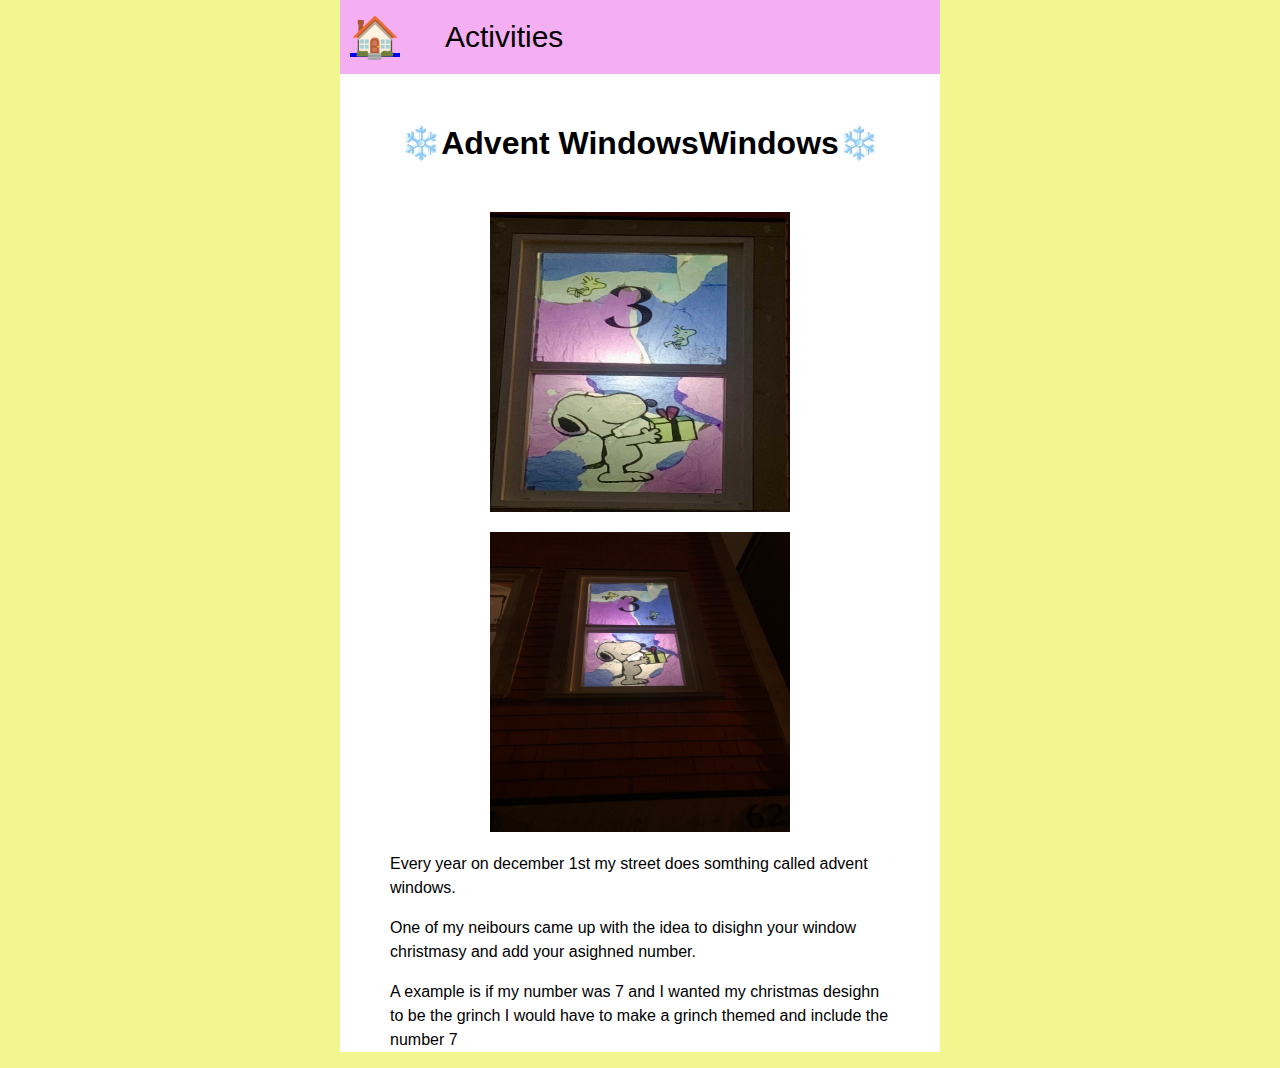
<file: advent.html>
<!DOCTYPE html>
<html lang="en">

<head>
  <meta name="viewport" content="width=device-width, initial-scale=1.0" />
  <link rel="preconnect" href="https://fonts.googleapis.com">
  <link rel="preconnect" href="https://fonts.gstatic.com" crossorigin>
  <link href="https://fonts.googleapis.com/css2?family=Oswald:wght@200..700&display=swap" rel="stylesheet">

  <script src="index.js" defer></script>
  <link rel="stylesheet" href="styles.css">
</head>

<body>
  <div id="content">
    <div class="nav">
      <nav class=bg>
        <a href="./index.html">🏠</a>
      </nav>
      <label for="menu-btn" class="menu-icon"><span class="navicon">Activities</span></label>
      <input type="checkbox" id="menu-btn" class="menu-btn" aria-controls="navigation-menu" aria-label="Toggle navigation menu"/>

      <nav class="menu"><ul></ul></nav>
    </div>

    <div class="gutters">
      <h1>❄️Advent WindowsWindows❄️</h1>

      <img src="assets/advent-01.jpg">
      <img src="assets/advent-02.jpg">
      <p>Every year on december 1st my street does somthing called advent windows.</p>

      <p>One of my neibours came up with the idea to disighn your window christmasy and add your asighned number.</p>

      <p>A example is if my number was 7 and I wanted my christmas desighn to be the grinch I would have to make a grinch themed and include the number 7 </p>
    </div>
  </div>
</body>

</html>
</file>
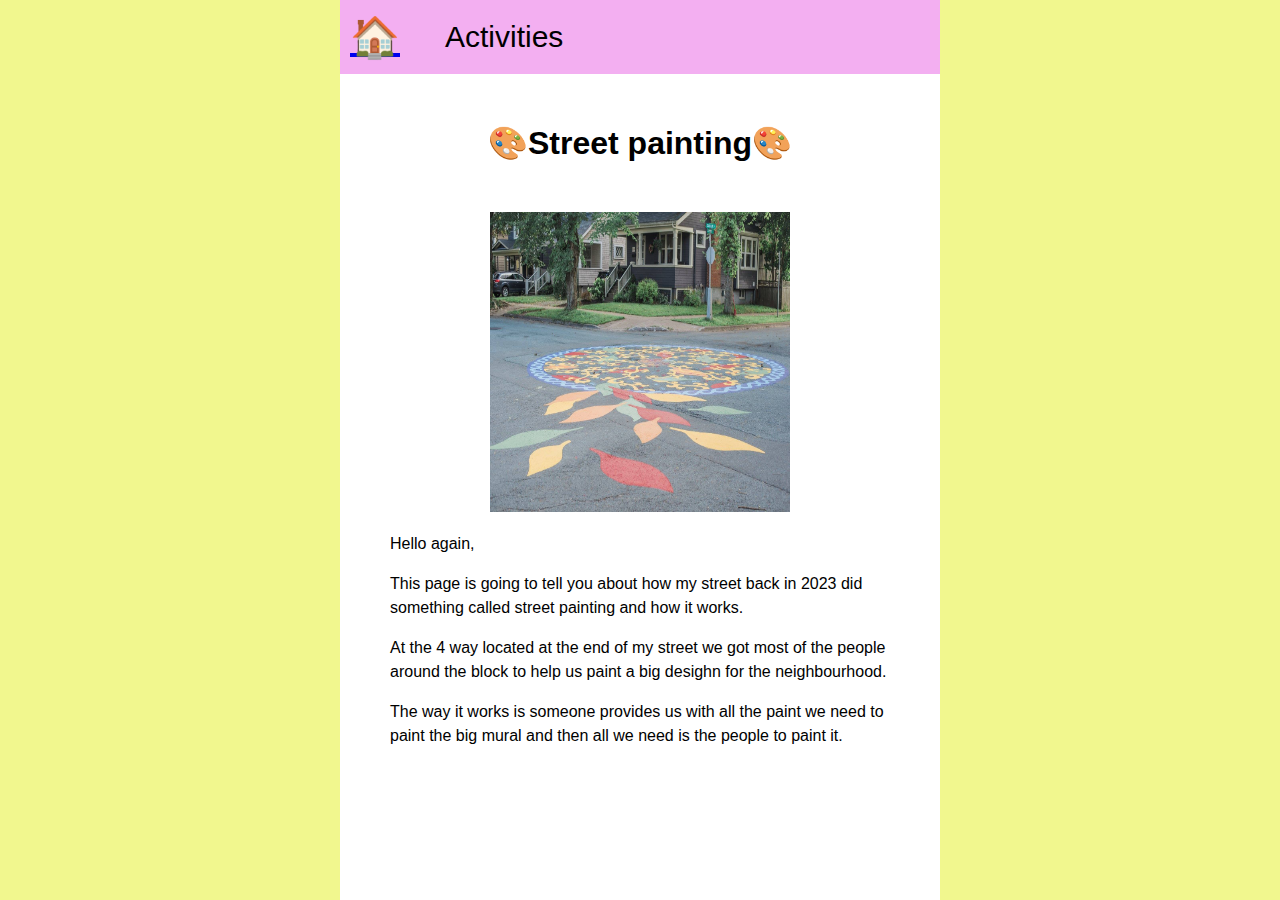
<file: painting.html>
<!DOCTYPE html>
<html lang="en">

<head>
  <meta name="viewport" content="width=device-width, initial-scale=1.0" />
  <link rel="preconnect" href="https://fonts.googleapis.com">
  <link rel="preconnect" href="https://fonts.gstatic.com" crossorigin>
  <link href="https://fonts.googleapis.com/css2?family=Oswald:wght@200..700&display=swap" rel="stylesheet">

  <script src="index.js" defer></script>
  <link rel="stylesheet" href="styles.css">
</head>

<body>
  <div id="content">
    <div class="nav">
      <nav class=bg>
        <a href="./index.html">🏠</a>
      </nav>
      <label for="menu-btn" class="menu-icon"><span class="navicon">Activities</span></label>
      <input type="checkbox" id="menu-btn" class="menu-btn" aria-controls="navigation-menu" aria-label="Toggle navigation menu"/>

      <nav class="menu"><ul></ul></nav>
    </div>


    <div class="gutters">
      <h1>🎨Street painting🎨</h1>

      <img src="assets/painting-01.jpg">
      <p>
        Hello again,<br>
        <p>This page is going to tell you about how my street back in 2023 did something called street painting and how it works.</p>

        <p>At the 4 way located at the end of my street we got most of the people around the block to help us paint a big desighn for the neighbourhood.</p>

        <p>The way it works is someone provides us with all the paint we need to paint the big mural and then all we need is the people to paint it.</p>

      </p>
    </div>
  </div>
</body>

</html>
</file>
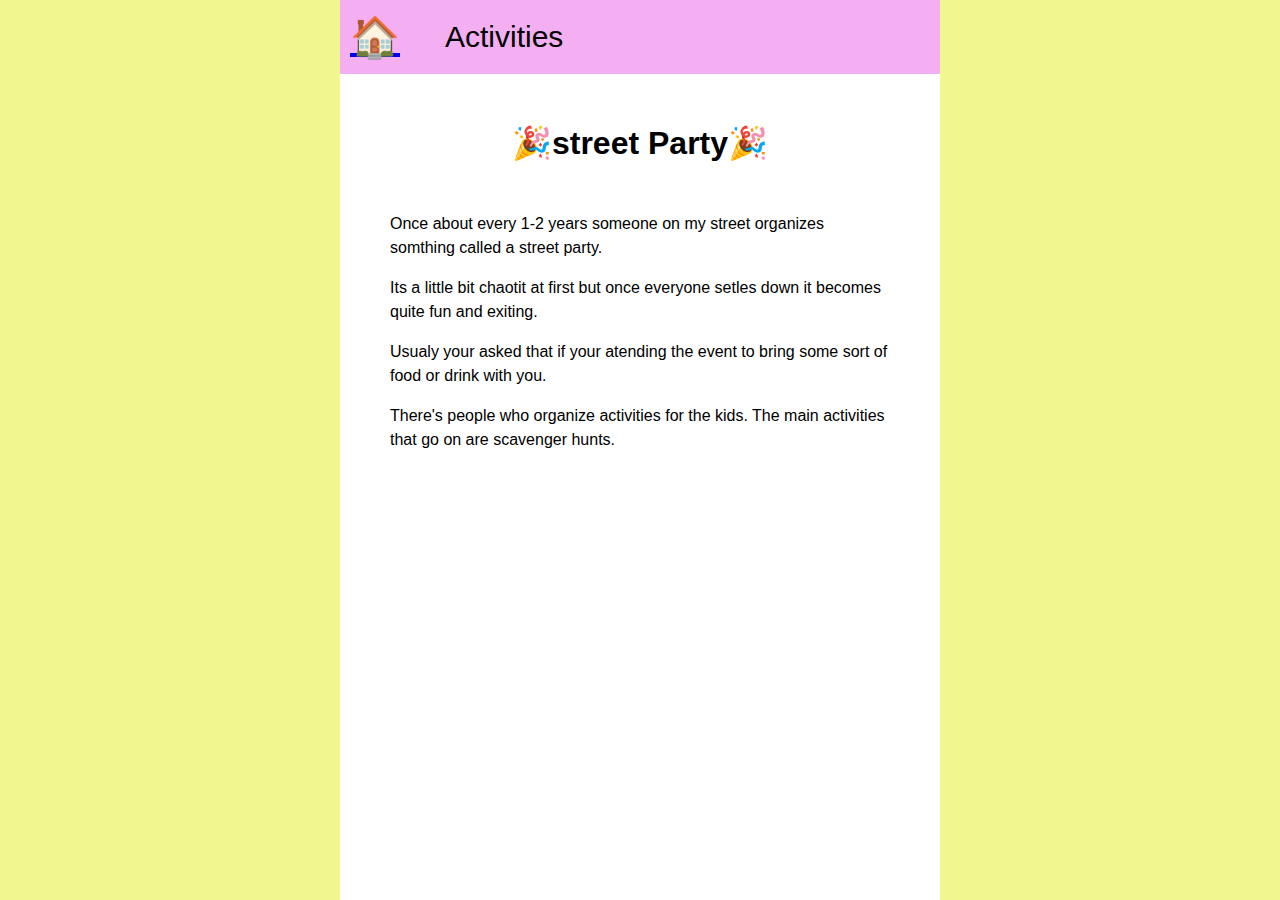
<file: party.html>
<!DOCTYPE html>
<html lang="en">

<head>
  <meta name="viewport" content="width=device-width, initial-scale=1.0" />
  <link rel="preconnect" href="https://fonts.googleapis.com">
  <link rel="preconnect" href="https://fonts.gstatic.com" crossorigin>
  <link href="https://fonts.googleapis.com/css2?family=Oswald:wght@200..700&display=swap" rel="stylesheet">

  <script src="index.js" defer></script>
  <link rel="stylesheet" href="styles.css">
</head>

<body>
  <div id="content">
    <div class="nav">
      <nav class=bg>
        <a href="./index.html">🏠</a>
      </nav>
      <label for="menu-btn" class="menu-icon"><span class="navicon">Activities</span></label>
      <input type="checkbox" id="menu-btn" class="menu-btn" aria-controls="navigation-menu" aria-label="Toggle navigation menu"/>

      <nav class="menu"><ul></ul></nav>
    </div>

    <div class="gutters">
      <h1>🎉street Party🎉</h1>

      <p>
        <p>Once about every 1-2 years someone on my street organizes somthing called a street party.</p>

        <p>Its a little bit chaotit at first but once everyone setles down it becomes quite fun and exiting.</p>

        <p>Usualy your asked that if your atending the event to bring some sort of food or drink with you.</p>

        <p>There's people who organize activities for the kids. The main activities that go on are scavenger hunts.</p>
      </p>
    </div>
  </div>
</body>
</html>
</file>
<file: styles.css>
body {
  margin-top: 40px;
  max-width: 600px;
  margin: 0 auto;
  color: rgb(246, 181, 248);
  font-family: "Jost", sans-serif;
  background: #f1f78e;
}

@media only screen and (max-width: 600px) {
  body {
    max-width: 100%;
  }
}

p {
  line-height: 150%;
}

#content {
  min-height: 100vh;
  background: white;
  color: rgb(0, 0, 0);
}

h1 {
  text-align: center;
  margin: 50px 0;
}

img {
  height: 300px;
  width: 300px;
  display: block;
  margin: 20px auto;
}

.nav {
  display: flex;
  gap: 25px;
  -ms-scroll-limit-x-max: center;
  background: #f3aff1;
  color: black;
  align-items: center;
  padding: 10px;
  text-transform: capitalize;
}

nav.bg {
  font-size: 40px;
}

nav, .menu-icon {
  font-size: 30px;
}

.gutters {
  margin: 0 50px;
}

.menu {
  position: absolute;
  background: rgb(245, 174, 247);
  font-size: 20px;
  top: 60px;
  margin-left: 30px;
}

.menu ul {
  padding: 0;
}

.menu li {
  list-style: none;
}

.menu a {
  padding: 10px 30px;
  color:rgb(250, 239, 145);
  display: block;
}

nav a:hover {
  background: white;
}

.menu-btn {
  display: none;
}

.menu-icon {
    cursor: pointer;
    display: block;
    padding: 10px 20px;
}

.menu {
    max-height: 0;
    overflow: hidden;
    transition: max-height 0.5s ease-out;
}

.menu-btn:checked ~ .menu, .menu-btn:hover ~ .menu {
    max-height: 500px; /* A value large enough to show all content */
}

.menu:hover {
  max-height: 300px;
}
</file>
